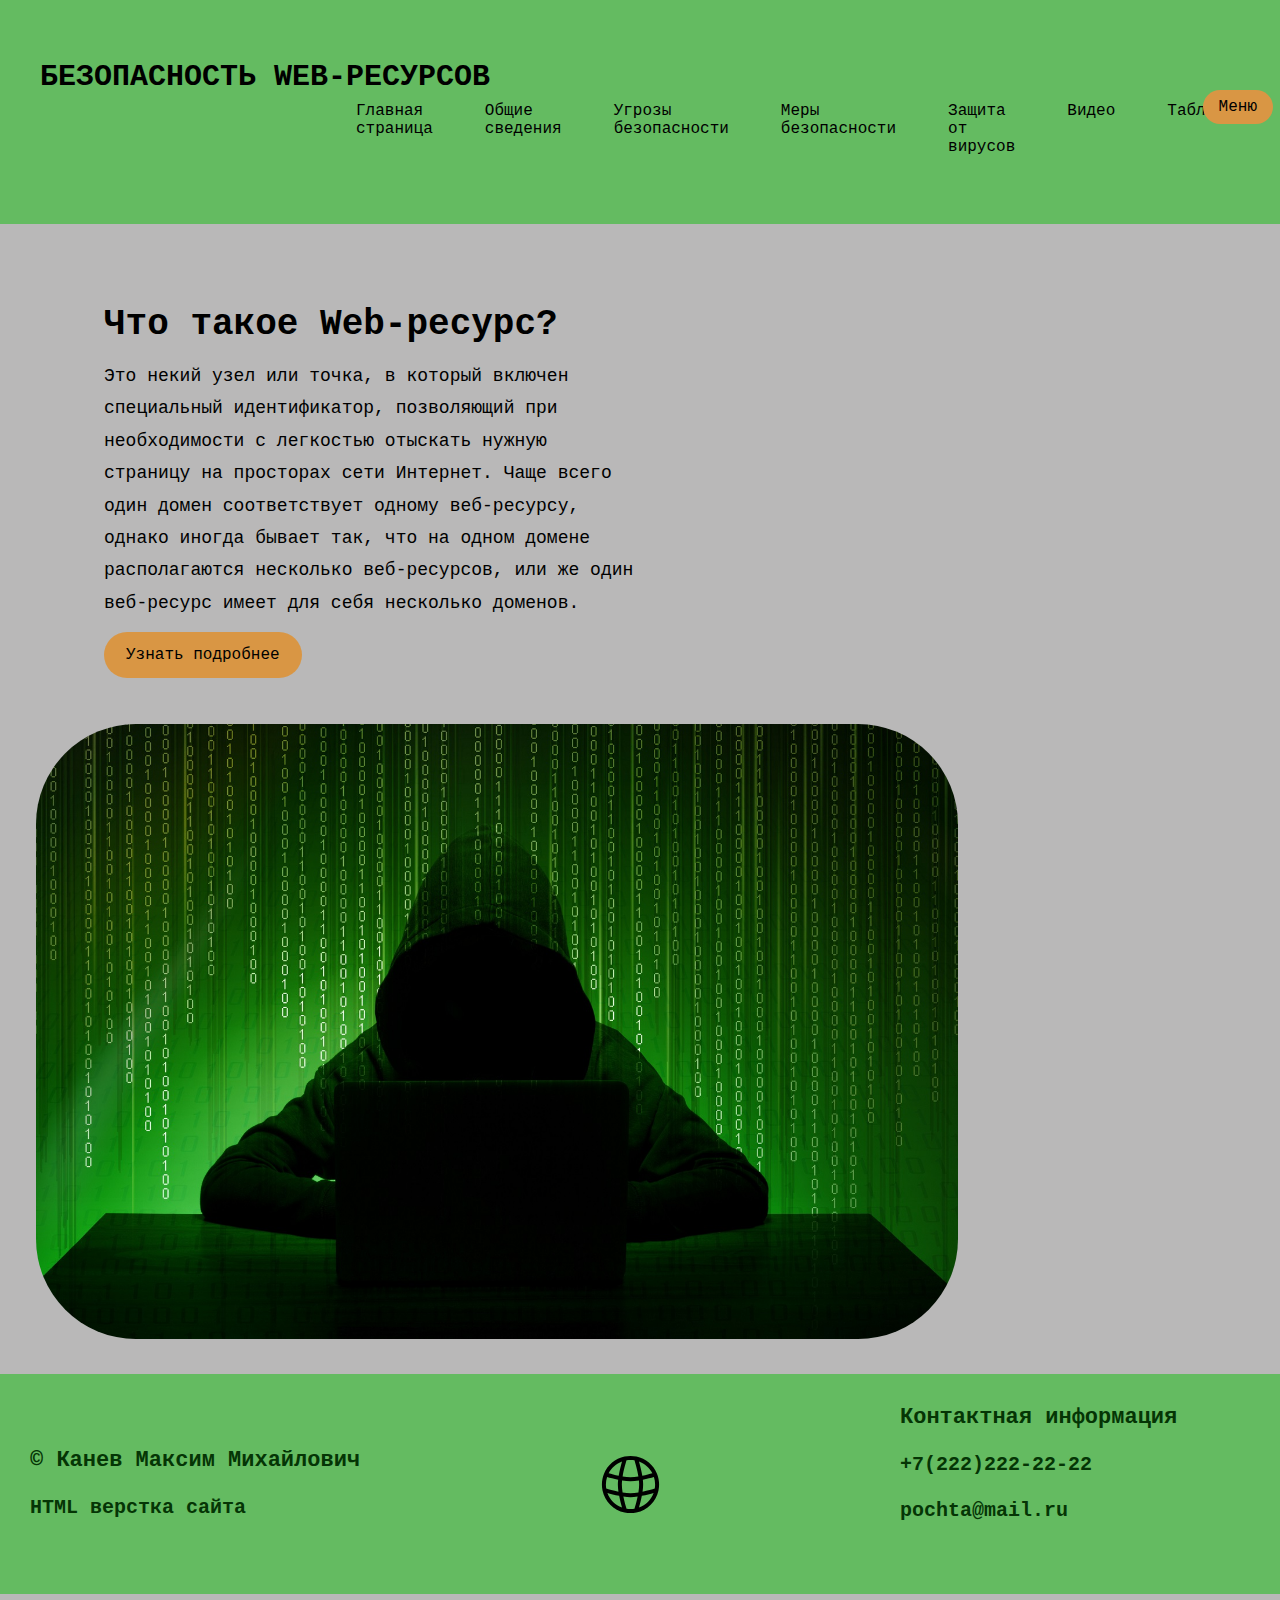
<file: index.html>
<!DOCTYPE html>
<html lang="en">

<head>
    <meta charset="UTF-8">
    <meta name="viewport" content="width=device-width, initial-scale=1.0">
    <title>Безопасность WEB-ресурсов</title>
    <link rel="stylesheet" href="style.css">
    <link rel="stylesheet" href="adaptability.css">
</head>

<body>

    <!-- вверхнее меню -->
    <header>
        <span class="name">Безопасность WEB-ресурсов</span>
        <nav>
            <ul>
                <li><a href="index.html">Главная страница</a></li>
                <li><a href="general_information.html">Общие сведения</a></li>
                <li><a href="security_threats.html">Угрозы безопасности</a></li>
                <li><a href="security_measures.html">Меры безопасности</a></li>
                <li><a href="virus_protection.html">Защита от вирусов</a></li>
                <li><a href="video.html">Видео</a></li>
                <li><a href="table.html">Таблица</a></li>
                <a class="menu menu-item" href="#">Меню</a>
            </ul>
        </nav>

    </header>

    <!-- левый сайдбар -->
    <div class="overlay"></div>
    <div class="sidebar">
        <div class="close">
            <div class="close-item"></div>
            <div class="close-item"></div>
        </div>
        <ul>
            <li><a href="index.html">Главная страница</a></li>
            <li><a href="general_information.html">Общие сведения</a></li>
            <li><a href="security_threats.html">Угрозы безопасности</a></li>
            <li><a href="security_measures.html">Меры безопасности</a></li>
            <li><a href="virus_protection.html">Защита от вирусов</a></li>
            <li><a href="video.html">Видео</a></li>
            <li><a href="table.html">Таблица</a></li>
            <li><a href="kapusta.html">Инфа</a></li>
        </ul>
    </div>

    <!-- инфа главная страница -->
    <div class="hero container">
        <div class="hero-info">
            <h1>Что такое Web-ресурс?</h1>
            <p>Это некий узел или точка, в который включен специальный идентификатор, позволяющий при необходимости с
                легкостью отыскать нужную страницу на просторах сети Интернет. Чаще всего один домен соответствует
                одному веб-ресурсу, однако иногда бывает так, что на одном домене располагаются несколько веб-ресурсов,
                или же один веб-ресурс имеет для себя несколько доменов.</p>
            <a href="https://rutube.ru/video/c6cc4d620b1d4338901770a44b3e82f4/" class="btn">Узнать подробнее</a>
        </div>
        <img src="img/www.png" alt="">
    </div>

    <!-- подвал -->
    <footer class="footer">

        <div class="footer-row">
            <div class="footer-copyright">
                <!-- подвал ФИО -->
                <div class="footer-copyright-name footer-col">© Канев Максим Михайлович</div>
                <p>HTML верстка сайта</p>
            </div>

            <!-- подвал иконка -->
            <div class="footer-icon">
                <img src="img/иконка веб.svg" alt="">
            </div>

            <!-- контактная информцаия -->
            <div class="footer-contacts footer-col">Контактная информация
                <p>+7(222)222-22-22</p>
                <p>pochta@mail.ru</p>
            </div>
        </div>

    </footer>
    <script src="script.js"></script>
</body>

</html>
</file>
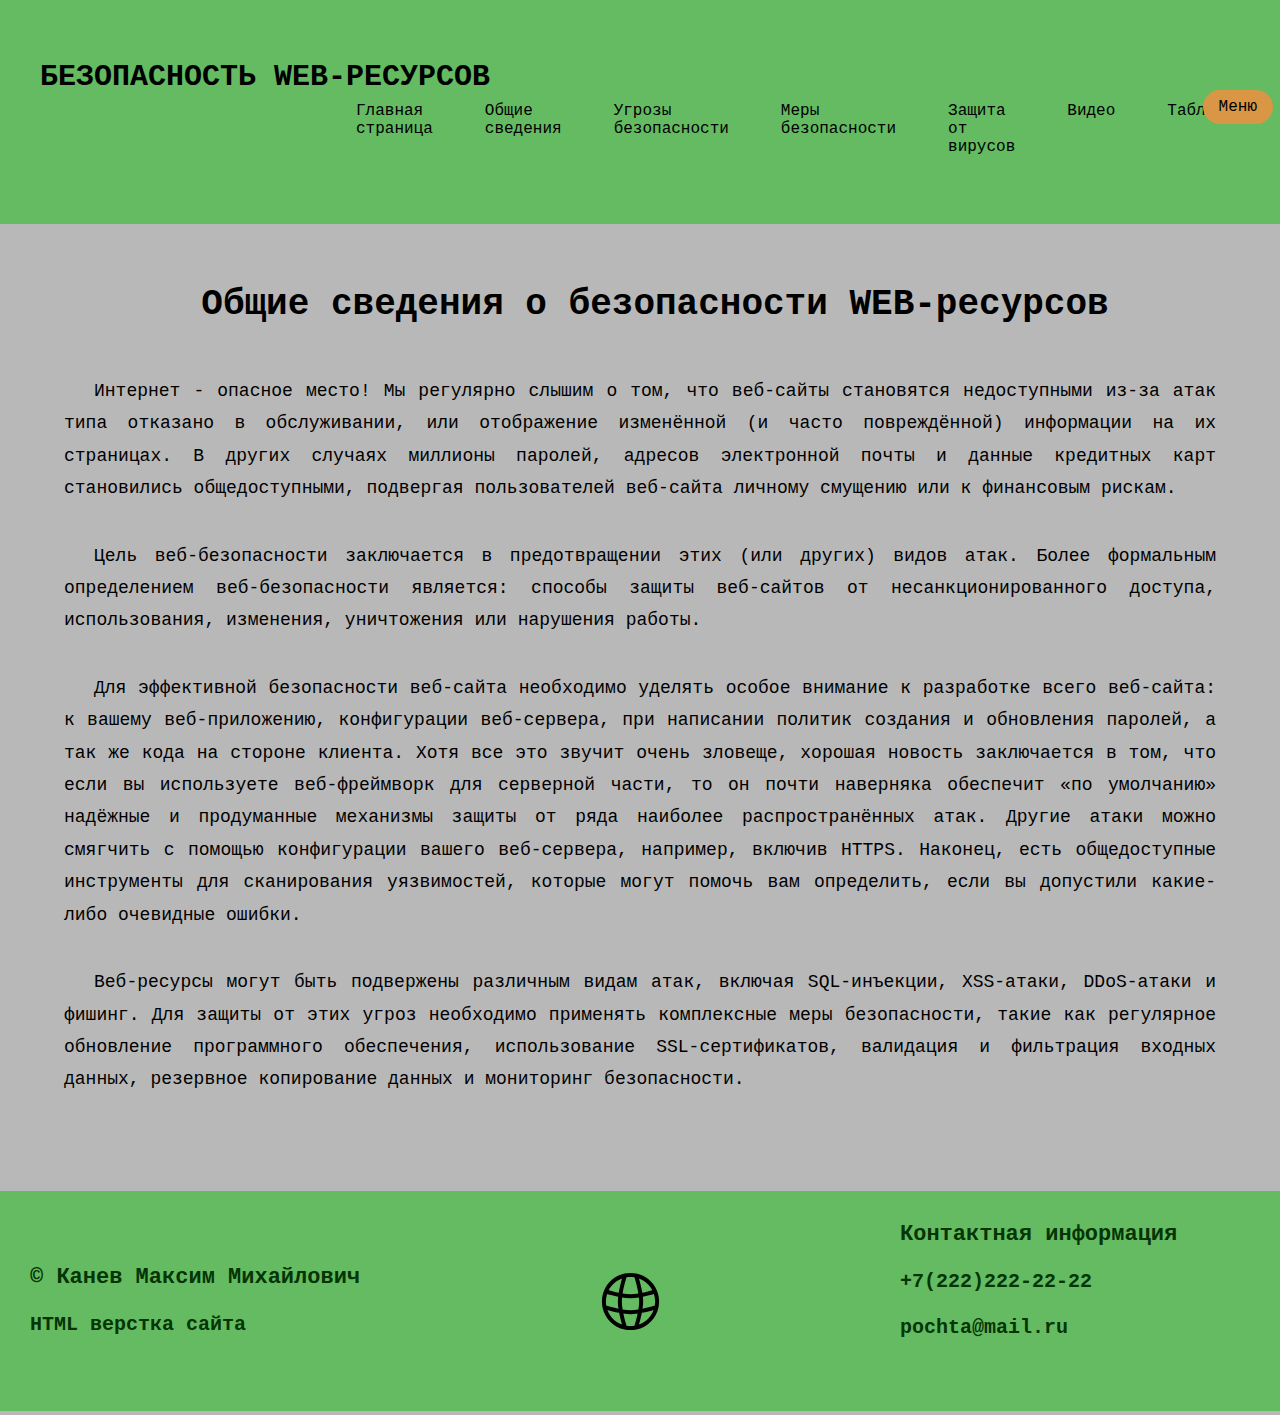
<file: general_information.html>
<!DOCTYPE html>
<html lang="en">

<head>
    <meta charset="UTF-8">
    <meta name="viewport" content="width=device-width, initial-scale=1.0">
    <title>Общие сведения</title>
    <link rel="stylesheet" href="style.css">
    <link rel="stylesheet" href="adaptability.css">
</head>

<body>

    <header>
        <span class="name">Безопасность WEB-ресурсов</span>
        <nav>
            <ul>
                <li><a href="index.html">Главная страница</a></li>
                <li><a href="general_information.html">Общие сведения</a></li>
                <li><a href="security_threats.html">Угрозы безопасности</a></li>
                <li><a href="security_measures.html">Меры безопасности</a></li>
                <li><a href="virus_protection.html">Защита от вирусов</a></li>
                <li><a href="video.html">Видео</a></li>
                <li><a href="table.html">Таблица</a></li>
                <a class="menu menu-item" href="#">Меню</a>
            </ul>
        </nav>
    </header>

    <div class="overlay"></div>
    <div class="sidebar">
        <div class="close">
            <div class="close-item"></div>
            <div class="close-item"></div>
        </div>
        <ul>
            <li><a href="index.html">Главная страница</a></li>
            <li><a href="general_information.html">Общие сведения</a></li>
            <li><a href="security_threats.html">Угрозы безопасности</a></li>
            <li><a href="security_measures.html">Меры безопасности</a></li>
            <li><a href="virus_protection.html">Защита от вирусов</a></li>
            <li><a href="video.html">Видео</a></li>
            <li><a href="table.html">Таблица</a></li>
            <li><a href="kapusta.html">Инфа</a></li>
        </ul>
    </div>

    <div class="hero container">
        <div class="hero2-info">
            <h1>Общие сведения о безопасности WEB-ресурсов</h1>
            <p>Интернет - опасное место! Мы регулярно слышим о том, что веб-сайты становятся недоступными из-за атак
                типа отказано в обслуживании, или отображение изменённой (и часто повреждённой) информации на их
                страницах. В других случаях миллионы паролей, адресов электронной почты и данные кредитных карт
                становились общедоступными, подвергая пользователей веб-сайта личному смущению или к финансовым рискам.
            </p>
            <p>Цель веб-безопасности заключается в предотвращении этих (или других) видов атак. Более формальным
                определением веб-безопасности является: способы защиты веб-сайтов от несанкционированного доступа,
                использования, изменения, уничтожения или нарушения работы.</p>
            <p>Для эффективной безопасности веб-сайта необходимо уделять особое внимание к разработке всего веб-сайта: к
                вашему веб-приложению, конфигурации веб-сервера, при написании политик создания и обновления паролей, а
                так же кода на стороне клиента. Хотя все это звучит очень зловеще, хорошая новость заключается в том,
                что если вы используете веб-фреймворк для серверной части, то он почти наверняка обеспечит «по
                умолчанию» надёжные и продуманные механизмы защиты от ряда наиболее распространённых атак. Другие атаки
                можно смягчить с помощью конфигурации вашего веб-сервера, например, включив HTTPS. Наконец, есть
                общедоступные инструменты для сканирования уязвимостей, которые могут помочь вам определить, если вы
                допустили какие-либо очевидные ошибки.</p>
            <p>Веб-ресурсы могут быть подвержены различным видам атак, включая SQL-инъекции, XSS-атаки, DDoS-атаки и
                фишинг. Для защиты от этих угроз необходимо применять комплексные меры безопасности, такие как
                регулярное обновление программного обеспечения, использование SSL-сертификатов, валидация и фильтрация
                входных данных, резервное копирование данных и мониторинг безопасности.</p>
        </div>
    </div>

    <footer class="footer">
        <div class="footer-row">
            <div class="footer-copyright">
                <div class="footer-copyright-name footer-col">© Канев Максим Михайлович</div>
                <p>HTML верстка сайта</p>
            </div>
            <div class="footer-icon">
                <img src="img/иконка веб.svg" alt="">
            </div>
            <div class="footer-contacts footer-col">Контактная информация
                <p>+7(222)222-22-22</p>
                <p>pochta@mail.ru</p>
            </div>
        </div>
    </footer>
    <script src="script.js"></script>
</body>

</html>
</file>
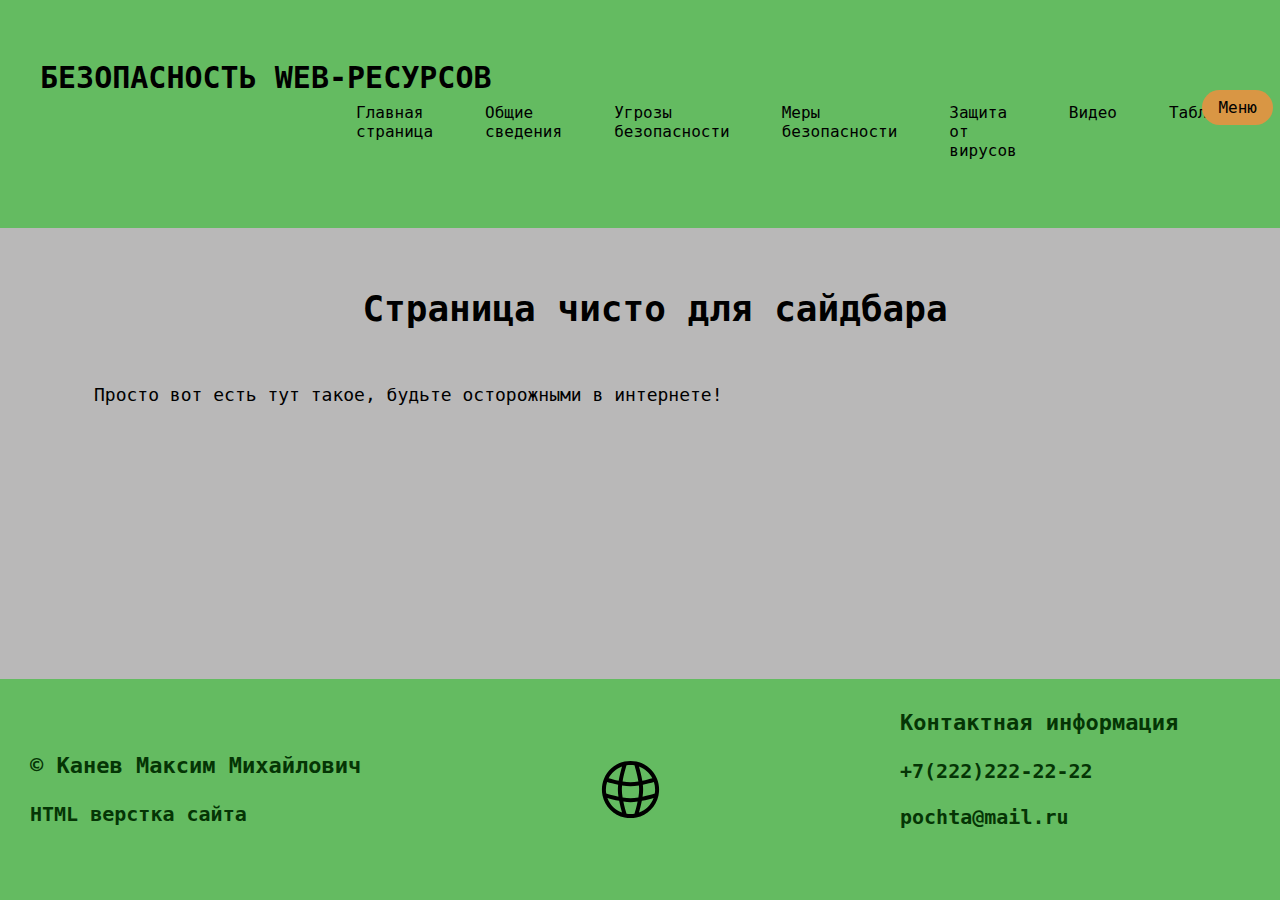
<file: kapusta.html>
<!DOCTYPE html>
<html lang="en">

<head>
    <meta charset="UTF-8">
    <meta name="viewport" content="width=device-width, initial-scale=1.0">
    <title>Сайдбар</title>
    <link rel="stylesheet" href="style.css">
    <link rel="stylesheet" href="adaptability.css">
</head>

<body>

    <header>
        <span class="name">Безопасность WEB-ресурсов</span>
        <nav>
            <ul>
                <li><a href="index.html">Главная страница</a></li>
                <li><a href="general_information.html">Общие сведения</a></li>
                <li><a href="security_threats.html">Угрозы безопасности</a></li>
                <li><a href="security_measures.html">Меры безопасности</a></li>
                <li><a href="virus_protection.html">Защита от вирусов</a></li>
                <li><a href="video.html">Видео</a></li>
                <li><a href="table.html">Таблица</a></li>
                <a class="menu menu-item" href="#">Меню</a>
            </ul>
        </nav>
    </header>

    <div class="overlay"></div>
    <div class="sidebar">
        <div class="close">
            <div class="close-item"></div>
            <div class="close-item"></div>
        </div>
        <ul>
            <li><a href="index.html">Главная страница</a></li>
            <li><a href="general_information.html">Общие сведения</a></li>
            <li><a href="security_threats.html">Угрозы безопасности</a></li>
            <li><a href="security_measures.html">Меры безопасности</a></li>
            <li><a href="virus_protection.html">Защита от вирусов</a></li>
            <li><a href="video.html">Видео</a></li>
            <li><a href="table.html">Таблица</a></li>
            <li><a href="kapusta.html">Инфа</a></li>
        </ul>
    </div>

    <div class="hero container">
        <div class="hero2-info">
            <h1>Страница чисто для сайдбара</h1>
            <p>Просто вот есть тут такое, будьте осторожными в интернете!</p>
        </div>
    </div>

    <footer class="footer">
        <div class="footer-row">
            <div class="footer-copyright">
                <div class="footer-copyright-name footer-col">© Канев Максим Михайлович</div>
                <p>HTML верстка сайта</p>
            </div>
            <div class="footer-icon">
                <img src="img/иконка веб.svg" alt="">
            </div>
            <div class="footer-contacts footer-col">Контактная информация
                <p>+7(222)222-22-22</p>
                <p>pochta@mail.ru</p>
            </div>
        </div>
    </footer>
    <script src="script.js"></script>
</body>

</html>
</file>
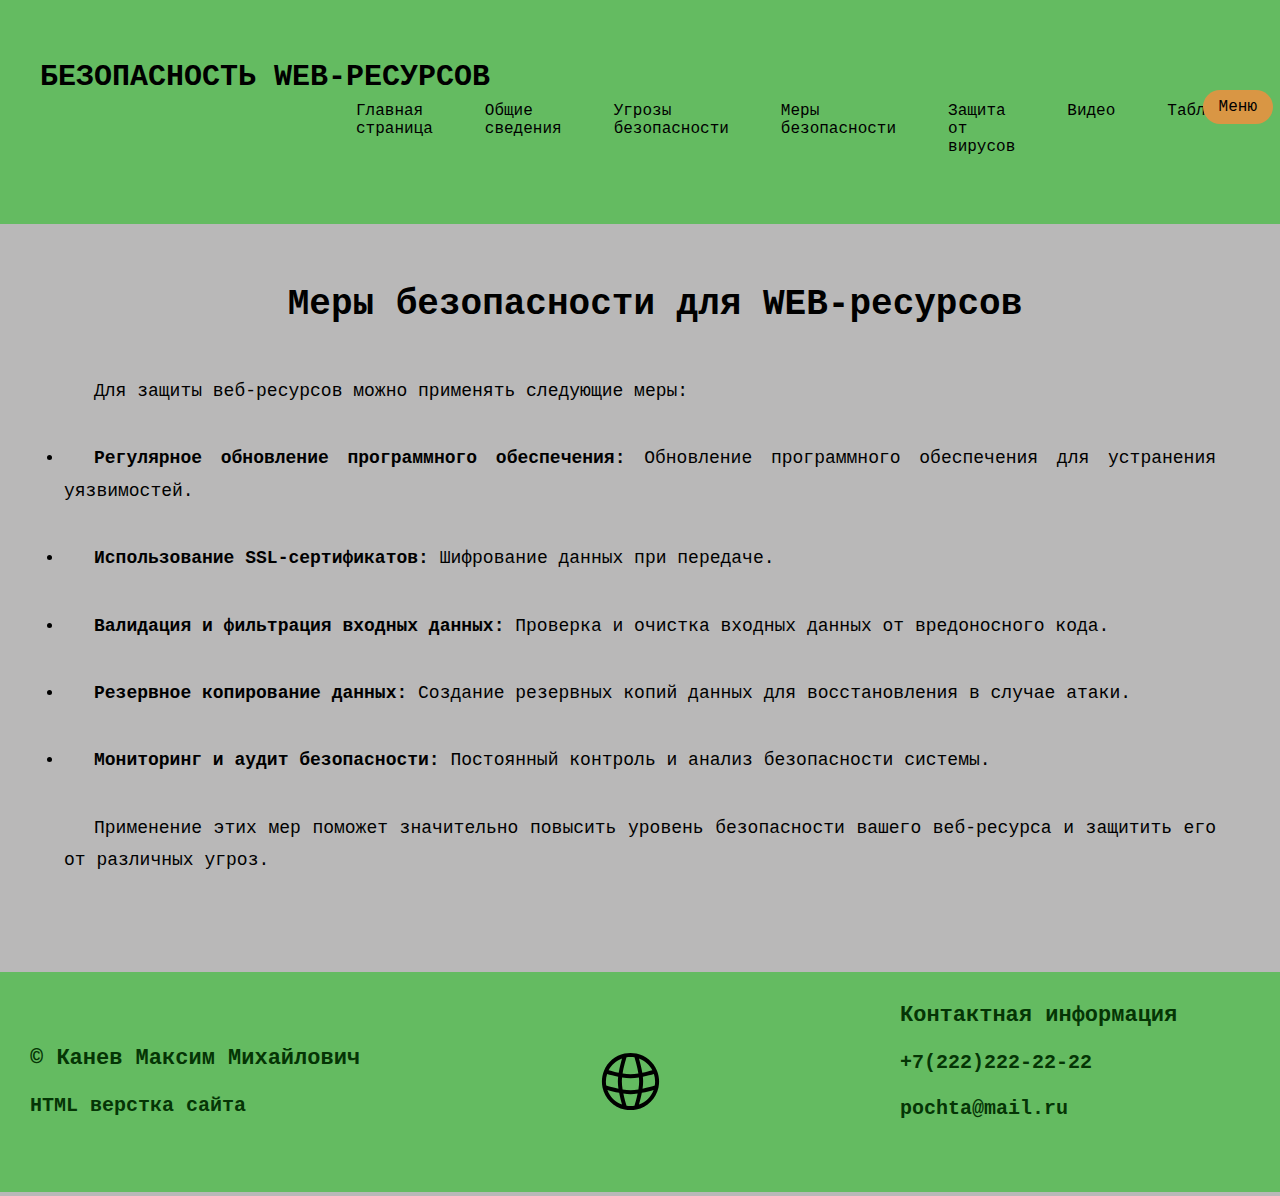
<file: security_measures.html>
<!DOCTYPE html>
<html lang="en">

<head>
    <meta charset="UTF-8">
    <meta name="viewport" content="width=device-width, initial-scale=1.0">
    <title>Меры безопасности</title>
    <link rel="stylesheet" href="style.css">
    <link rel="stylesheet" href="adaptability.css">
</head>

<body>

    <!-- вверхнее меню -->
    <header>
        <span class="name">Безопасность WEB-ресурсов</span>
        <nav>
            <ul>
                <li><a href="index.html">Главная страница</a></li>
                <li><a href="general_information.html">Общие сведения</a></li>
                <li><a href="security_threats.html">Угрозы безопасности</a></li>
                <li><a href="security_measures.html">Меры безопасности</a></li>
                <li><a href="virus_protection.html">Защита от вирусов</a></li>
                <li><a href="video.html">Видео</a></li>
                <li><a href="table.html">Таблица</a></li>
                <a class="menu menu-item" href="#">Меню</a>
            </ul>
        </nav>
    </header>

    <!-- левый сайдбар -->
    <div class="overlay"></div>
    <div class="sidebar">
        <div class="close">
            <div class="close-item"></div>
            <div class="close-item"></div>
        </div>
        <ul>
            <li><a href="index.html">Главная страница</a></li>
            <li><a href="general_information.html">Общие сведения</a></li>
            <li><a href="security_threats.html">Угрозы безопасности</a></li>
            <li><a href="security_measures.html">Меры безопасности</a></li>
            <li><a href="virus_protection.html">Защита от вирусов</a></li>
            <li><a href="video.html">Видео</a></li>
            <li><a href="table.html">Таблица</a></li>
            <li><a href="kapusta.html">Инфа</a></li>
        </ul>
    </div>

    <!-- инфа главная страница -->
    <div class="hero container">
        <div class="hero2-info">
            <h1>Меры безопасности для WEB-ресурсов</h1>
            <p>Для защиты веб-ресурсов можно применять следующие меры:</p>
            <ul>
                <li><strong>Регулярное обновление программного обеспечения:</strong> Обновление программного обеспечения для устранения уязвимостей.</li>
                <li><strong>Использование SSL-сертификатов:</strong> Шифрование данных при передаче.</li>
                <li><strong>Валидация и фильтрация входных данных:</strong> Проверка и очистка входных данных от вредоносного кода.</li>
                <li><strong>Резервное копирование данных:</strong> Создание резервных копий данных для восстановления в случае атаки.</li>
                <li><strong>Мониторинг и аудит безопасности:</strong> Постоянный контроль и анализ безопасности системы.</li>
            </ul>
            <p>Применение этих мер поможет значительно повысить уровень безопасности вашего веб-ресурса и защитить его от различных угроз.</p>
        </div>
    </div>

    <!-- подвал -->
    <footer class="footer">
        <div class="footer-row">
            <div class="footer-copyright">
                <div class="footer-copyright-name footer-col">© Канев Максим Михайлович</div>
                <p>HTML верстка сайта</p>
            </div>
            <div class="footer-icon">
                <img src="img/иконка веб.svg" alt="">
            </div>
            <div class="footer-contacts footer-col">Контактная информация
                <p>+7(222)222-22-22</p>
                <p>pochta@mail.ru</p>
            </div>
        </div>
    </footer>
    <script src="script.js"></script>
</body>

</html>
</file>
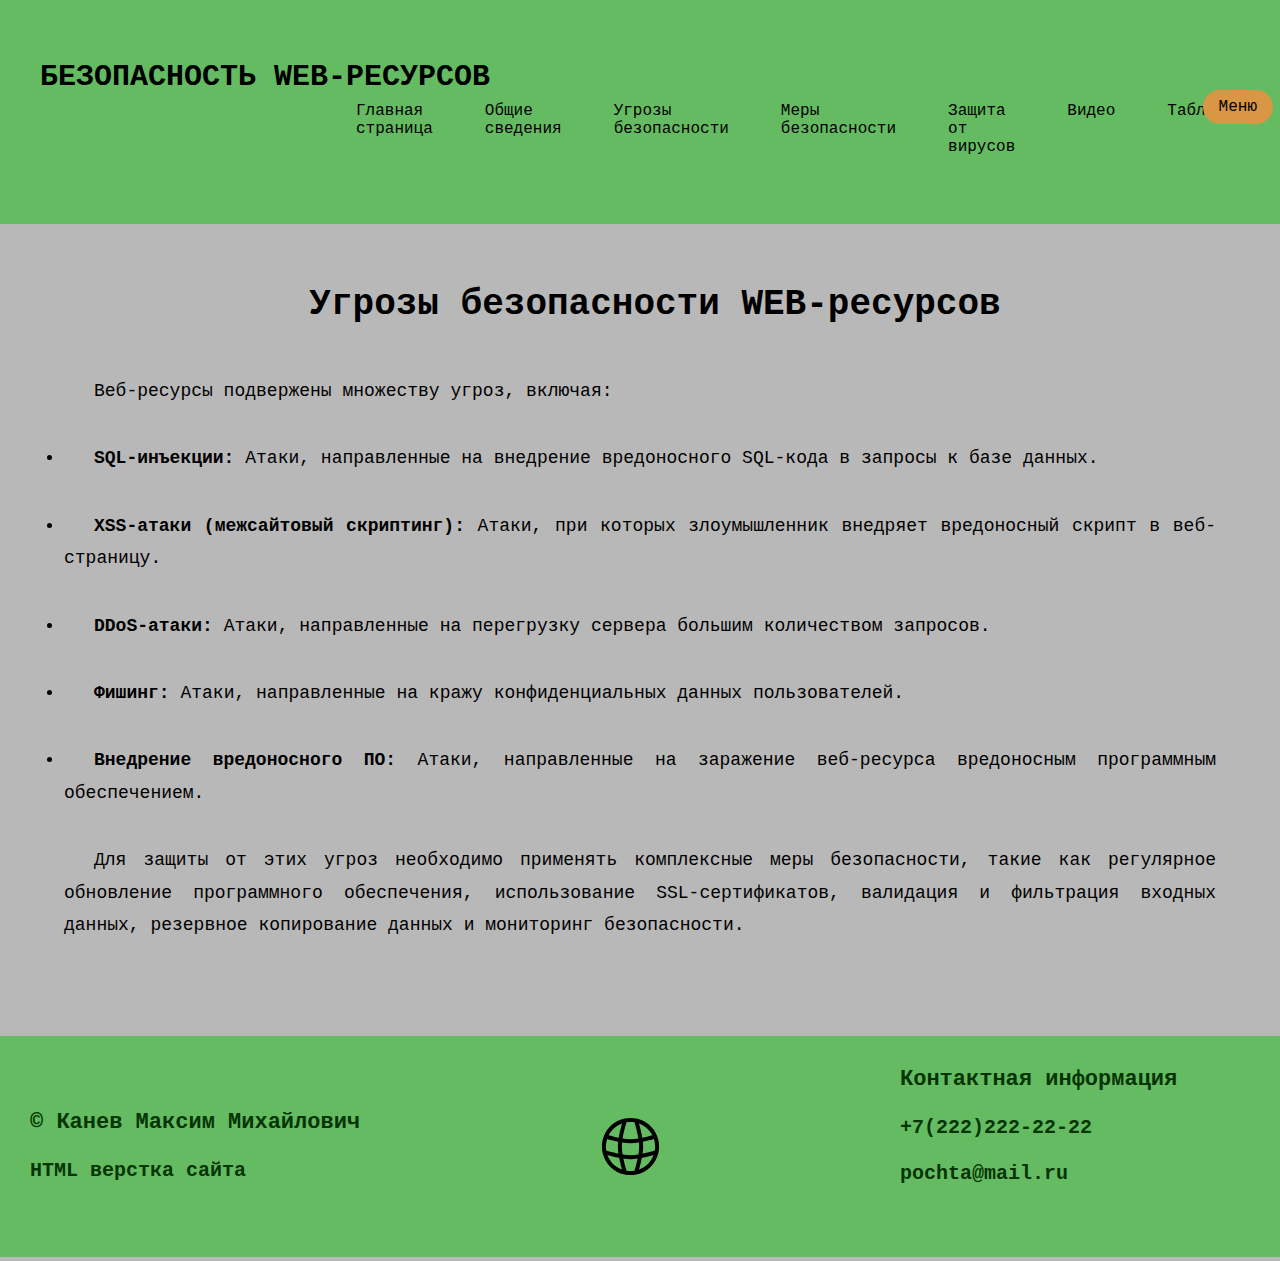
<file: security_threats.html>
<!DOCTYPE html>
<html lang="en">

<head>
    <meta charset="UTF-8">
    <meta name="viewport" content="width=device-width, initial-scale=1.0">
    <title>Угрозы безопасности</title>
    <link rel="stylesheet" href="style.css">
    <link rel="stylesheet" href="adaptability.css">
</head>

<body>

    <!-- вверхнее меню -->
    <header>
        <span class="name">Безопасность WEB-ресурсов</span>
        <nav>
            <ul>
                <li><a href="index.html">Главная страница</a></li>
                <li><a href="general_information.html">Общие сведения</a></li>
                <li><a href="security_threats.html">Угрозы безопасности</a></li>
                <li><a href="security_measures.html">Меры безопасности</a></li>
                <li><a href="virus_protection.html">Защита от вирусов</a></li>
                <li><a href="video.html">Видео</a></li>
                <li><a href="table.html">Таблица</a></li>
                <a class="menu menu-item" href="#">Меню</a>
            </ul>
        </nav>
    </header>

    <!-- левый сайдбар -->
    <div class="overlay"></div>
    <div class="sidebar">
        <div class="close">
            <div class="close-item"></div>
            <div class="close-item"></div>
        </div>
        <ul>
            <li><a href="index.html">Главная страница</a></li>
            <li><a href="general_information.html">Общие сведения</a></li>
            <li><a href="security_threats.html">Угрозы безопасности</a></li>
            <li><a href="security_measures.html">Меры безопасности</a></li>
            <li><a href="virus_protection.html">Защита от вирусов</a></li>
            <li><a href="video.html">Видео</a></li>
            <li><a href="table.html">Таблица</a></li>
            <li><a href="kapusta.html">Инфа</a></li>
        </ul>
    </div>

    <!-- инфа главная страница -->
    <div class="hero container">
        <div class="hero2-info">
            <h1>Угрозы безопасности WEB-ресурсов</h1>
            <p>Веб-ресурсы подвержены множеству угроз, включая:</p>
            <ul>
                <li><strong>SQL-инъекции:</strong> Атаки, направленные на внедрение вредоносного SQL-кода в запросы к базе данных.</li>
                <li><strong>XSS-атаки (межсайтовый скриптинг):</strong> Атаки, при которых злоумышленник внедряет вредоносный скрипт в веб-страницу.</li>
                <li><strong>DDoS-атаки:</strong> Атаки, направленные на перегрузку сервера большим количеством запросов.</li>
                <li><strong>Фишинг:</strong> Атаки, направленные на кражу конфиденциальных данных пользователей.</li>
                <li><strong>Внедрение вредоносного ПО:</strong> Атаки, направленные на заражение веб-ресурса вредоносным программным обеспечением.</li>
            </ul>
            <p>Для защиты от этих угроз необходимо применять комплексные меры безопасности, такие как регулярное обновление программного обеспечения, использование SSL-сертификатов, валидация и фильтрация входных данных, резервное копирование данных и мониторинг безопасности.</p>
        </div>
    </div>

    <!-- подвал -->
    <footer class="footer">
        <div class="footer-row">
            <div class="footer-copyright">
                <div class="footer-copyright-name footer-col">© Канев Максим Михайлович</div>
                <p>HTML верстка сайта</p>
            </div>
            <div class="footer-icon">
                <img src="img/иконка веб.svg" alt="">
            </div>
            <div class="footer-contacts footer-col">Контактная информация
                <p>+7(222)222-22-22</p>
                <p>pochta@mail.ru</p>
            </div>
        </div>
    </footer>
    <script src="script.js"></script>
</body>

</html>
</file>
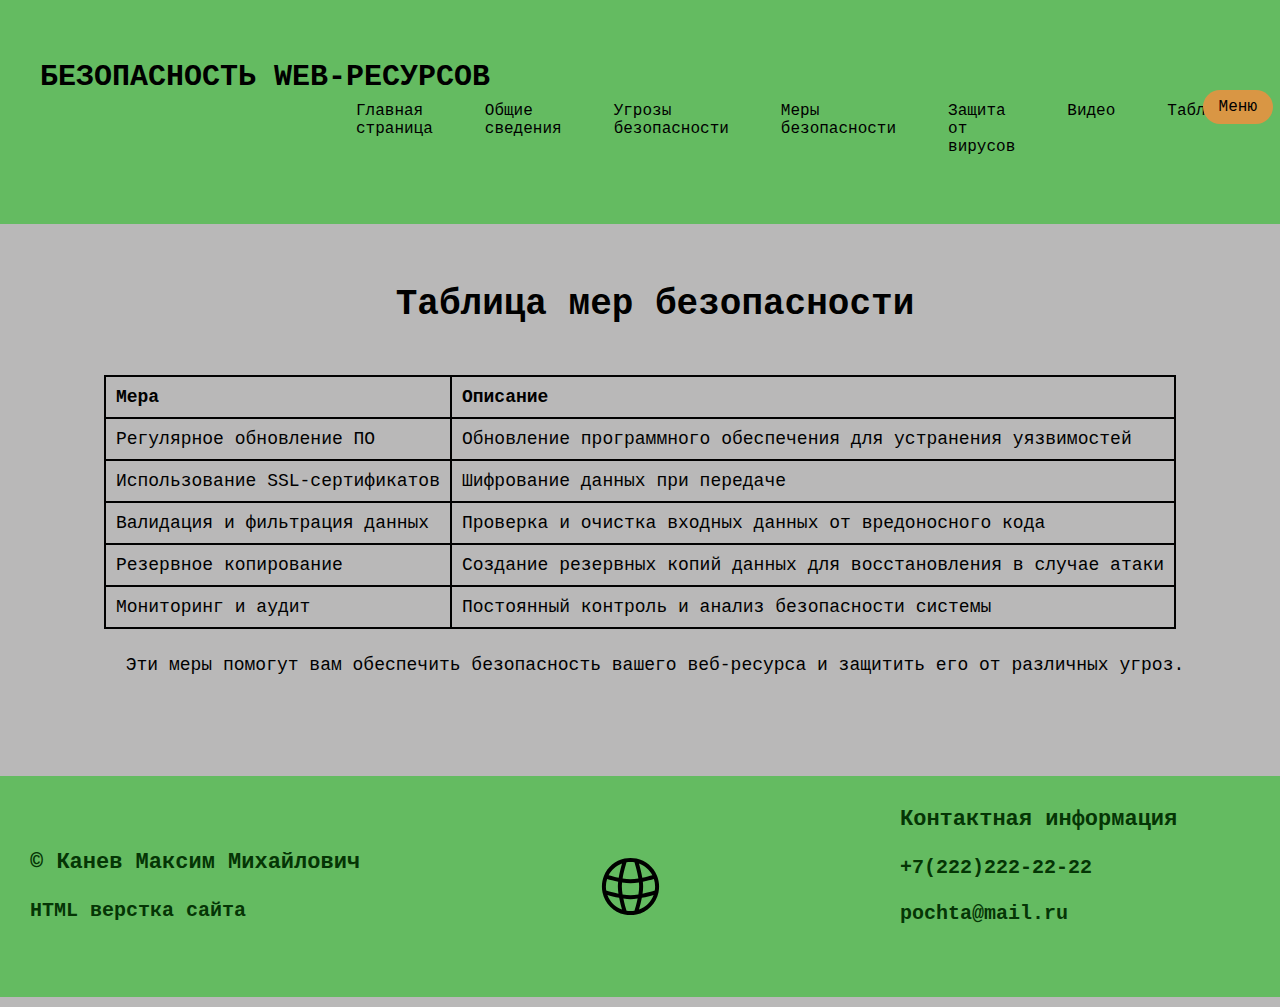
<file: table.html>
<!DOCTYPE html>
<html lang="en">

<head>
    <meta charset="UTF-8">
    <meta name="viewport" content="width=device-width, initial-scale=1.0">
    <title>Таблица</title>
    <link rel="stylesheet" href="style.css">
    <link rel="stylesheet" href="adaptability.css">
</head>

<body>

    <!-- вверхнее меню -->
    <header>
        <span class="name">Безопасность WEB-ресурсов</span>
        <nav>
            <ul>
                <li><a href="index.html">Главная страница</a></li>
                <li><a href="general_information.html">Общие сведения</a></li>
                <li><a href="security_threats.html">Угрозы безопасности</a></li>
                <li><a href="security_measures.html">Меры безопасности</a></li>
                <li><a href="virus_protection.html">Защита от вирусов</a></li>
                <li><a href="video.html">Видео</a></li>
                <li><a href="table.html">Таблица</a></li>
                <a class="menu menu-item" href="#">Меню</a>
            </ul>
        </nav>
    </header>

    <!-- левый сайдбар -->
    <div class="overlay"></div>
    <div class="sidebar">
        <div class="close">
            <div class="close-item"></div>
            <div class="close-item"></div>
        </div>
        <ul>
            <li><a href="index.html">Главная страница</a></li>
            <li><a href="general_information.html">Общие сведения</a></li>
            <li><a href="security_threats.html">Угрозы безопасности</a></li>
            <li><a href="security_measures.html">Меры безопасности</a></li>
            <li><a href="virus_protection.html">Защита от вирусов</a></li>
            <li><a href="video.html">Видео</a></li>
            <li><a href="table.html">Таблица</a></li>
            <li><a href="kapusta.html">Инфа</a></li>
        </ul>
    </div>

    <!-- инфа главная страница -->
    <div class="hero container">
        <div class="hero2-info">
            <h1>Таблица мер безопасности</h1>
            <table>
                <tr>
                    <th>Мера</th>
                    <th>Описание</th>
                </tr>
                <tr>
                    <td>Регулярное обновление ПО</td>
                    <td>Обновление программного обеспечения для устранения уязвимостей</td>
                </tr>
                <tr>
                    <td>Использование SSL-сертификатов</td>
                    <td>Шифрование данных при передаче</td>
                </tr>
                <tr>
                    <td>Валидация и фильтрация данных</td>
                    <td>Проверка и очистка входных данных от вредоносного кода</td>
                </tr>
                <tr>
                    <td>Резервное копирование</td>
                    <td>Создание резервных копий данных для восстановления в случае атаки</td>
                </tr>
                <tr>
                    <td>Мониторинг и аудит</td>
                    <td>Постоянный контроль и анализ безопасности системы</td>
                </tr>
            </table>
            <p class="table-video-p">Эти меры помогут вам обеспечить безопасность вашего веб-ресурса и защитить его от различных угроз.</p>
        </div>
    </div>

    <!-- подвал -->
    <footer class="footer">
        <div class="footer-row">
            <div class="footer-copyright">
                <div class="footer-copyright-name footer-col">© Канев Максим Михайлович</div>
                <p>HTML верстка сайта</p>
            </div>
            <div class="footer-icon">
                <img src="img/иконка веб.svg" alt="">
            </div>
            <div class="footer-contacts footer-col">Контактная информация
                <p>+7(222)222-22-22</p>
                <p>pochta@mail.ru</p>
            </div>
        </div>
    </footer>
    <script src="script.js"></script>
</body>

</html>
</file>
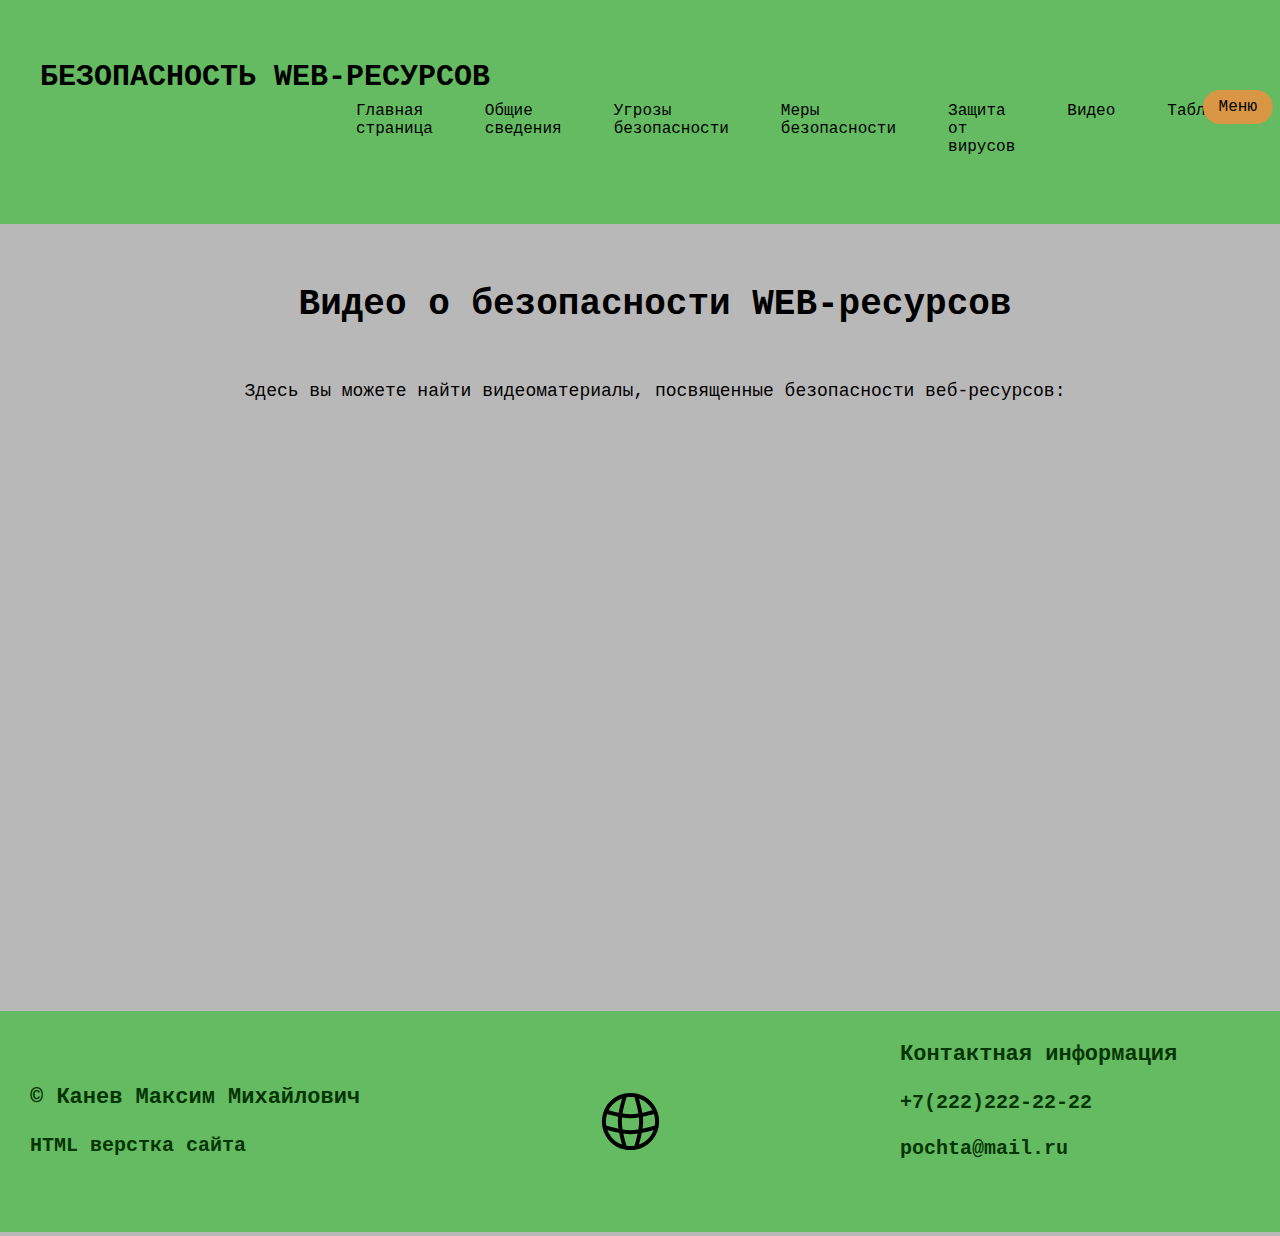
<file: video.html>
<!DOCTYPE html>
<html lang="en">

<head>
    <meta charset="UTF-8">
    <meta name="viewport" content="width=device-width, initial-scale=1.0">
    <title>Видео</title>
    <link rel="stylesheet" href="style.css">
    <link rel="stylesheet" href="adaptability.css">
</head>

<body>

    <!-- вверхнее меню -->
    <header>
        <span class="name">Безопасность WEB-ресурсов</span>
        <nav>
            <ul>
                <li><a href="index.html">Главная страница</a></li>
                <li><a href="general_information.html">Общие сведения</a></li>
                <li><a href="security_threats.html">Угрозы безопасности</a></li>
                <li><a href="security_measures.html">Меры безопасности</a></li>
                <li><a href="virus_protection.html">Защита от вирусов</a></li>
                <li><a href="video.html">Видео</a></li>
                <li><a href="table.html">Таблица</a></li>
                <a class="menu menu-item" href="#">Меню</a>
            </ul>
        </nav>
    </header>

    <!-- левый сайдбар -->
    <div class="overlay"></div>
    <div class="sidebar">
        <div class="close">
            <div class="close-item"></div>
            <div class="close-item"></div>
        </div>
        <ul>
            <li><a href="index.html">Главная страница</a></li>
            <li><a href="general_information.html">Общие сведения</a></li>
            <li><a href="security_threats.html">Угрозы безопасности</a></li>
            <li><a href="security_measures.html">Меры безопасности</a></li>
            <li><a href="virus_protection.html">Защита от вирусов</a></li>
            <li><a href="video.html">Видео</a></li>
            <li><a href="table.html">Таблица</a></li>
            <li><a href="kapusta.html">Инфа</a></li>
        </ul>
    </div>

    <!-- инфа главная страница -->
    <div class="hero container">
        <div class="hero2-info">
            <h1>Видео о безопасности WEB-ресурсов</h1>
            <p class="table-video-p">Здесь вы можете найти видеоматериалы, посвященные безопасности веб-ресурсов:</p>
        </div>
    </div>
    <div class="video-wrapper">
        <div class="video-container">
            <iframe width="auto" height="auto" src="https://rutube.ru/play/embed/334b1ec90850e1ae2a896a388b4cedcc/"
                frameBorder="0" allow="clipboard-write; autoplay" webkitAllowFullScreen mozallowfullscreen
                allowFullScreen></iframe>
        </div>
    </div>
    <!-- подвал -->
    <footer class="footer">
        <div class="footer-row">
            <div class="footer-copyright">
                <div class="footer-copyright-name footer-col">© Канев Максим Михайлович</div>
                <p>HTML верстка сайта</p>
            </div>
            <div class="footer-icon">
                <img src="img/иконка веб.svg" alt="">
            </div>
            <div class="footer-contacts footer-col">Контактная информация
                <p>+7(222)222-22-22</p>
                <p>pochta@mail.ru</p>
            </div>
        </div>
    </footer>
    <script src="script.js"></script>
</body>

</html>
</file>
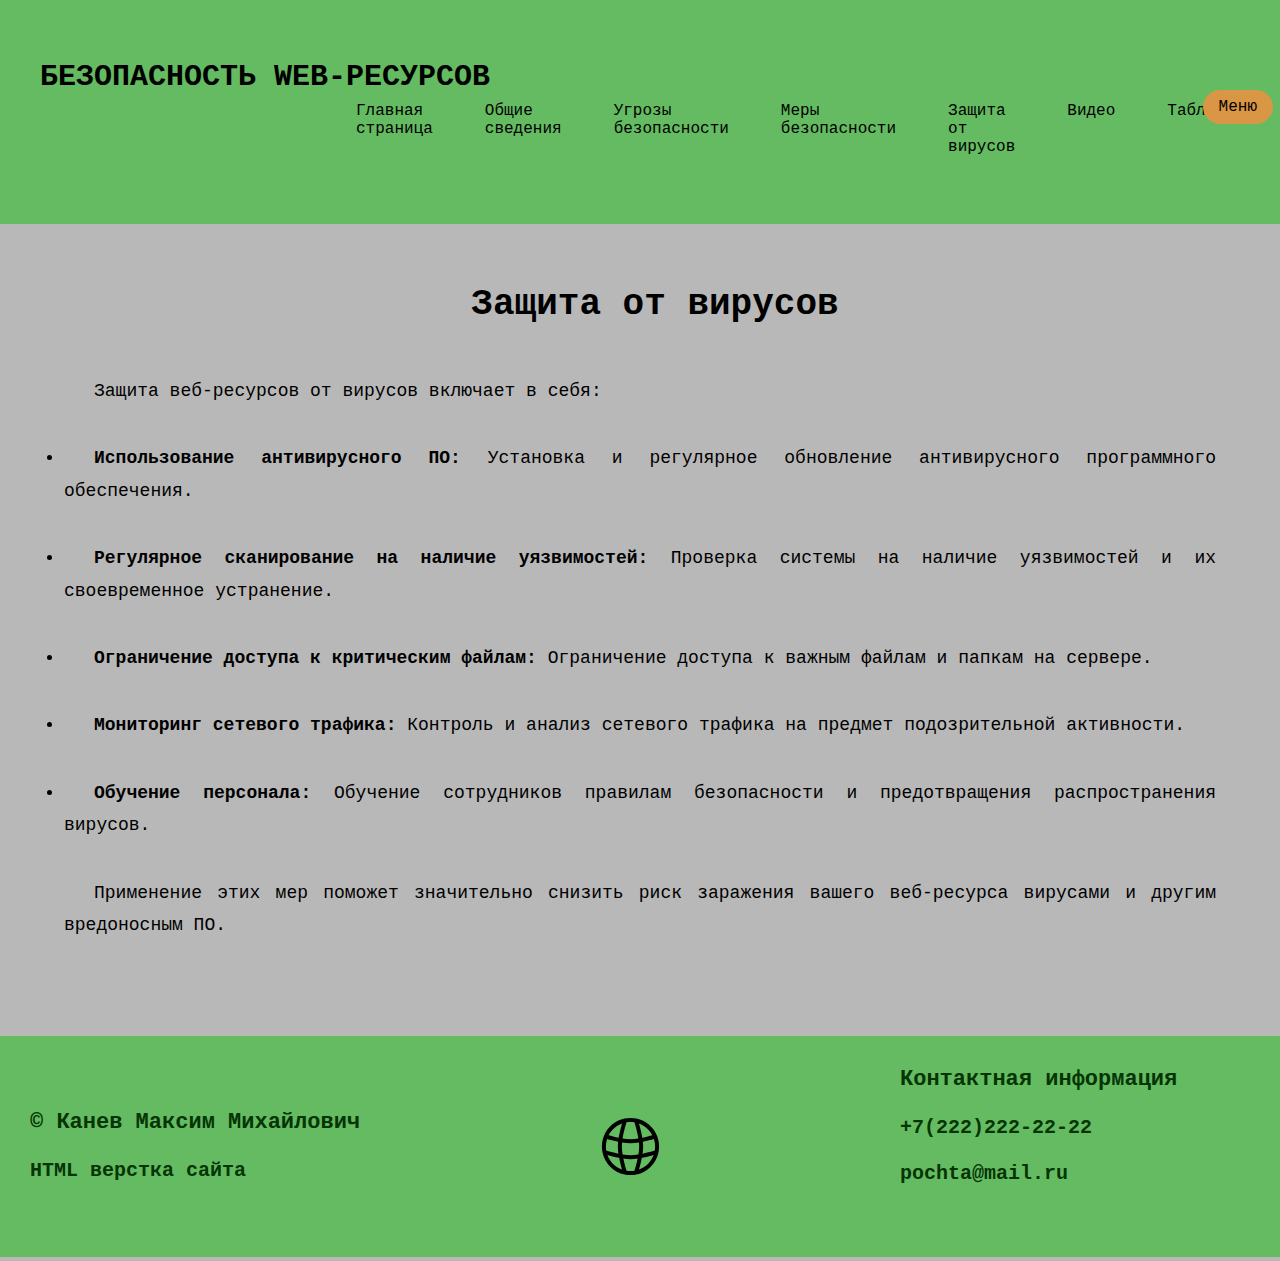
<file: virus_protection.html>
<!DOCTYPE html>
<html lang="en">

<head>
    <meta charset="UTF-8">
    <meta name="viewport" content="width=device-width, initial-scale=1.0">
    <title>Защита от вирусов</title>
    <link rel="stylesheet" href="style.css">
    <link rel="stylesheet" href="adaptability.css">
</head>

<body>

    <!-- вверхнее меню -->
    <header>
        <span class="name">Безопасность WEB-ресурсов</span>
        <nav>
            <ul>
                <li><a href="index.html">Главная страница</a></li>
                <li><a href="general_information.html">Общие сведения</a></li>
                <li><a href="security_threats.html">Угрозы безопасности</a></li>
                <li><a href="security_measures.html">Меры безопасности</a></li>
                <li><a href="virus_protection.html">Защита от вирусов</a></li>
                <li><a href="video.html">Видео</a></li>
                <li><a href="table.html">Таблица</a></li>
                <a class="menu menu-item" href="#">Меню</a>
            </ul>
        </nav>
    </header>

    <!-- левый сайдбар -->
    <div class="overlay"></div>
    <div class="sidebar">
        <div class="close">
            <div class="close-item"></div>
            <div class="close-item"></div>
        </div>
        <ul>
            <li><a href="index.html">Главная страница</a></li>
            <li><a href="general_information.html">Общие сведения</a></li>
            <li><a href="security_threats.html">Угрозы безопасности</a></li>
            <li><a href="security_measures.html">Меры безопасности</a></li>
            <li><a href="virus_protection.html">Защита от вирусов</a></li>
            <li><a href="video.html">Видео</a></li>
            <li><a href="table.html">Таблица</a></li>
            <li><a href="kapusta.html">Инфа</a></li>
        </ul>
    </div>

    <!-- инфа главная страница -->
    <div class="hero container">
        <div class="hero2-info">
            <h1>Защита от вирусов</h1>
            <p>Защита веб-ресурсов от вирусов включает в себя:</p>
            <ul>
                <li><strong>Использование антивирусного ПО:</strong> Установка и регулярное обновление антивирусного программного обеспечения.</li>
                <li><strong>Регулярное сканирование на наличие уязвимостей:</strong> Проверка системы на наличие уязвимостей и их своевременное устранение.</li>
                <li><strong>Ограничение доступа к критическим файлам:</strong> Ограничение доступа к важным файлам и папкам на сервере.</li>
                <li><strong>Мониторинг сетевого трафика:</strong> Контроль и анализ сетевого трафика на предмет подозрительной активности.</li>
                <li><strong>Обучение персонала:</strong> Обучение сотрудников правилам безопасности и предотвращения распространения вирусов.</li>
            </ul>
            <p>Применение этих мер поможет значительно снизить риск заражения вашего веб-ресурса вирусами и другим вредоносным ПО.</p>
        </div>
    </div>

    <!-- подвал -->
    <footer class="footer">
        <div class="footer-row">
            <div class="footer-copyright">
                <div class="footer-copyright-name footer-col">© Канев Максим Михайлович</div>
                <p>HTML верстка сайта</p>
            </div>
            <div class="footer-icon">
                <img src="img/иконка веб.svg" alt="">
            </div>
            <div class="footer-contacts footer-col">Контактная информация
                <p>+7(222)222-22-22</p>
                <p>pochta@mail.ru</p>
            </div>
        </div>
    </footer>
    <script src="script.js"></script>
</body>

</html>
</file>
<file: style.css>
* {
    margin: 0;
    padding: 0;
}

html {
    overflow-x: hidden;
}

body {
    overflow-x: hidden;
    font-family: monospace;
    font-size: 18px;
    background: rgb(185, 184, 184);
    position: relative;
    min-height: 100vh;
    display: flex;
    flex-direction: column;
}

a {
    text-decoration: none;
    font-size: 16px;
}

img {
    max-width: 100%;
}

.container {
    width: 1500px;
    margin: 0 auto;
    margin-right: 0 auto;
    margin-top: 20px;
    flex: 1;
}

header {
    overflow-x: hidden;
    padding: 20px 30px;
    background: #64bb61;
    position: relative;
    z-index: 1000;
    width: 100%;
    box-sizing: border-box;
}

header .name {
    text-transform: uppercase;
    font-size: 30px;
    font-weight: 800;
}

header nav {
    float: right;
    flex-wrap: nowrap;
    width: 75%;
}

header nav ul {
    list-style: none;
    display: flex;
    justify-content: space-between;
}

header nav ul li a {
    color: #000000;
    padding: 8px 16px;
    border-radius: 40px;
    transition: all 500ms ease;
    display: flex;
    align-items: center;
    color: var(--button-primary-fgColor-rest, var(--color-btn-primary-text));
    background-color: var(--button-primary-bgColor-rest, var(--color-btn-primary-bg));
    border-color: var(--button-primary-borderColor-rest, var(--color-btn-primary-border));
    box-shadow: var(--shadow-resting-small, var(--color-btn-primary-shadow)), var(--shadow-highlight, var(--color-btn-primary-inset-shadow));
}

header nav ul li a:hover {
    background: #d99644;
}

.hero {
    padding-bottom: 100px;
    position: relative;
}

.hero-info {
    width: 530px;
    padding-top: 60px;
}

.hero-info p {
    padding-bottom: 10px;
    font-weight: 500;
    line-height: 180%;
    margin: 15px 0;
}

.hero-info .btn {
    color: #000000;
    background: #d99644;
    padding: 14px 22px;
    border-radius: 25px;
    transition: all 800ms ease;
    border: 0;
}

.hero-info .btn:hover {
    color: #000000;
    background: rgb(182, 118, 22);
    transform: scale(1.1);
}

.hero img {
    position: absolute;
    top: 60px;
    right: 5%;
    border-radius: 100px;
    width: 40%;
}

.hero2-info {
    width: 100%;
    padding-top: 60px;
    text-align:justify;
    text-indent: 30px;
}

.hero2-info p {
    padding-bottom: 10px;
    font-weight: 500;
    line-height: 180%;
    margin: 15px 0;
}

.hero2-info li {
    padding-bottom: 10px;
    font-weight: 500;
    line-height: 180%;
    margin: 15px 0;
}

.hero2-info h1 {
    display: flex;
    justify-content: center;
    padding-bottom: 20px;
}

.footer {
    overflow-x: hidden;
    background: #64bb61;
    color: #000000;
    display: flex;
    margin: 0;
    padding: 50px;
    flex-direction: column;
    width: 100%;
    box-sizing: border-box;
    bottom: 0;
    z-index: 1000;
}

.footer-col {
    max-width: 350px;
    flex-grow: 1;
}

.footer-row {
    display: flex;
    justify-content: space-between;

}

.footer-copyright {
    color: rgb(5, 53, 5);
    line-height: 1.3;
}

.footer-copyright-name {
    font-weight: bold;
    font-size: 20px;
    margin-bottom: 15px;
}

.footer-copyright p {
    margin: 0;
    font-size: 18px;
    font-weight: 600;
}

.footer-icon {
    width: 4%;
    display: flex;


}

.footer-contacts {
    color: rgb(5, 53, 5);
    line-height: 1.3;
    font-weight: bold;
    font-size: 20px;
    margin-bottom: 15px;
    text-align: right;
    
}

.footer-contacts p {
    margin: 15px 0;
    font-size: 18px;
    font-weight: 600;
    line-height: 1.3;
    color: rgb(5, 53, 5);
    text-align: right;
}

.menu {

    background: #d99644; /* Match the background color of the buttons */
    color: #000000;
    border: none;
    padding: 8px 16px;
    border-radius: 40px; /* Match the border radius of the buttons */
    cursor: pointer;
}

.sidebar {
    width: 0;
    height: 100%;
    position: fixed;
    top: 0;
    right: 0;
    background-color: #64bb61;
    z-index: 9999;
    transition: width ease 500ms;
    overflow-y: auto;
}

.sidebar-open {
    width: 350px;
    transition: width ease 500ms;
}

.close {
    position: absolute;
    width: 20px;
    height: 20px;
    top: 20px;
    left: 20px;
    cursor: pointer;
}

.close-item {
    height: 5px;
    width: 90%;
    position: absolute;
    top: 50%;
    transform: translateY(-50%);
    background-color: #000000;
}

.close div:first-child {
    transform: rotate(-45deg);
}

.close div:last-child {
    transform: rotate(45deg);
}

.overlay {
    position: fixed;
    top: 0;
    left: 0;
    width: 100%;
    height: 100%;
    background-color: #020202ad;
    display: none;
    z-index: 9998;
}

.overlay-open {
    display: block;
}

.sidebar ul {
    list-style: none;
    margin-top: 60px;
    padding: 0;
}

.sidebar ul li {
    margin-bottom: 10px;
}

.sidebar ul li a {
    color: #000000;
    text-decoration: none;
    font-size: 16px;
    display: block;
    padding: 10px 20px;
    
}

.sidebar ul li a:hover {
    background-color: #d99644;
}

.video-container {
    position: relative;
    padding-bottom: 56.25%;
    padding-top: 30px;
    height: 0;
    overflow: hidden;
    margin: 40px 0;
    margin-top: -70px;
    
}
.video-container iframe,
.video-container object,
.video-container embed {
    position: absolute;
    top: 0;
    left: 0;
    width: 100%;
    height: 100%;
}

.video-wrapper {
    width: 840px;
    max-width: 100%;
    margin: 1em auto;
}

table {
    border-collapse: collapse;
    margin-top: 20px;
    display: flex;
    justify-content: center;
 }

 th {
    border: 2px solid rgb(0, 0, 0);
    border-collapse: collapse;
    padding: 10px;
    
 }

 td {
    border: 2px solid rgb(0, 0, 0);
    border-collapse: collapse;
    padding: 10px;
    
 }

 .table-video-p {
    display: flex;
    justify-content: center;
 }
</file>
<file: adaptability.css>
@media (max-width: 999px) {
    .container {
        width: 100%;
        padding: 0 20px;
    }

    header {
        overflow-x: hidden;
        padding: 50px 30px;
        background: #64bb61;
        position: relative;
        z-index: 1000;
        width: 100%;
        box-sizing: border-box;
    }

    .hero {
        padding-bottom: 50px;
    }

    .hero-info {
        width: 85%;
        padding-top: 30px;
    }

    .hero img {
        position:relative;
        width: 100%;
        margin-top: 20px;
        margin-bottom: 20px;

    }

    .hero2-info {
        width: 85%;
        margin-left: 10px;
        margin-right: 10px;
        padding-top: 30px;
        text-align:justify;
        text-indent: 30px;
    }
    
    .hero2-info p {
        padding-bottom: 10px;
        font-weight: 500;
        line-height: 180%;
        margin: 15px 0;
    }
    
    .hero2-info li {
        padding-bottom: 10px;
        font-weight: 500;
        line-height: 180%;
        margin: 15px 0;
    }
    
    .hero2-info h1 {
        display: flex;
        justify-content: center;
        padding-bottom: 20px;
    }

    .footer {
        padding: 20px;
    }

    .footer-row {
        flex-direction: column;
        align-items: center;
    }

    .footer-col {
        margin-bottom: 20px;
    }

    .footer-icon {
        width: 10%;
        display: flex;
        align-items: center;
        padding-bottom: 25px;
        padding-top: 25px;
        padding-right: 25px;
    }

    .footer-copyright {
        color: rgb(5, 53, 5);
        line-height: 1.3;
        Text-align: center;
    }
    
    .footer-copyright-name {
        font-weight: bold;
        font-size: 20px;
        margin-bottom: 15px;
        Text-align: center;
    }
    
    .footer-copyright p {
        margin: 0;
        font-size: 18px;
        font-weight: 600;
        Text-align: center;
    }
    
    .footer-icon {
        width: 8%;
        display: flex;
        align-items: center;
        padding-bottom: 25px;
        padding-top: 25px;
        Text-align: center;
    }
    
    .footer-contacts {
        color: rgb(5, 53, 5);
        line-height: 1.3;
        font-weight: bold;
        font-size: 20px;
        margin-bottom: 15px;
        Text-align: center;
    }
    
    .footer-contacts p {
        margin: 15px 0;
        font-size: 18px;
        font-weight: 600;
        line-height: 1.3;
        color: rgb(5, 53, 5);
        Text-align: center;
    }

    .sidebar-open {
        width: 100%;
    }

    header nav ul li {
        display: none;
    }

    .menu {
        display: block;
        position: absolute;
        top: 90px;
        right: 7px;
    }

    .sidebar {
        width: 0;
        height: 100%;
        position: fixed;
        top: 0;
        right: 0;
        background-color: #64bb61;
        z-index: 9999;
        transition: width ease 500ms;
        overflow-y: auto;
    }

    .sidebar-open {
        width: 100%;
        transition: width ease 500ms;
    }

    .close {
        position: absolute;
        width: 20px;
        height: 20px;
        top: 20px;
        left: 20px;
        cursor: pointer;
    }

    .close-item {
        height: 5px;
        width: 90%;
        position: absolute;
        top: 50%;
        transform: translateY(-50%);
        background-color: #000000;
    }

    .close div:first-child {
        transform: rotate(-45deg);
    }

    .close div:last-child {
        transform: rotate(45deg);
    }

    .overlay {
        position: fixed;
        top: 0;
        left: 0;
        width: 100%;
        height: 100%;
        background-color: #020202ad;
        display: none;
        z-index: 9998;
    }

    .overlay-open {
        display: block;
    }

    .sidebar ul {
        list-style: none;
        margin-top: 60px;
        padding: 0;
    }

    .sidebar ul li {
        margin-bottom: 10px;
    }

    .sidebar ul li a {
        color: #000000;
        text-decoration: none;
        font-size: 16px;
        display: block;
        padding: 10px 20px;
    }

    .sidebar ul li a:hover {
        background-color: #d99644;
    }
    

}

@media (min-width: 1000px) and (max-width: 1500px) {
    .container {
        width: 90%;
        padding: 0 30px;
    }

    header {
        overflow-x: hidden;
        padding: 60px 40px;
        background: #64bb61;
        position: relative;
        z-index: 1000;
        width: 100%;
        box-sizing: border-box;
    }

    .hero {
        padding-bottom: 60px;
    }

    .hero-info {
        width: 530px;
        padding-left: 40px;
    }

    .hero img {
        position: relative;
        width: 80%;
        margin-left: 30px;
        margin-right: 30px;
        margin-bottom: 30px
    }

    .hero2-info {
        width: 100%;
        padding-top: 40px;
        text-align: justify;
        text-indent: 30px;
    }

    .hero2-info p {
        padding-bottom: 15px;
        font-weight: 500;
        line-height: 180%;
        margin: 20px 0;
    }

    .hero2-info li {
        padding-bottom: 15px;
        font-weight: 500;
        line-height: 180%;
        margin: 20px 0;
    }

    .hero2-info h1 {
        display: flex;
        justify-content: center;
        padding-bottom: 30px;
    }

    .footer {
        padding: 30px;
    }

    .footer-row {
        flex-direction: row;
        align-items: center;
        justify-content: space-between;
    }

    .footer-col {
        margin-bottom: 0;
    }

    .footer-icon {
        width: 5%;
        display: flex;
        align-items: center;
        padding-bottom: 0;
        padding-top: 0;
        padding-right: 0;
    }

    .footer-copyright {
        color: rgb(5, 53, 5);
        line-height: 1.3;
        text-align: left;
    }

    .footer-copyright-name {
        font-weight: bold;
        font-size: 22px;
        margin-bottom: 20px;
        text-align: left;
    }

    .footer-copyright p {
        margin: 0;
        font-size: 20px;
        font-weight: 600;
        text-align: left;
    }

    .footer-icon {
        width: 5%;
        display: flex;
        align-items: center;
        padding-bottom: 0;
        padding-top: 0;
        text-align: left;
    }

    .footer-contacts {
        color: rgb(5, 53, 5);
        line-height: 1.3;
        font-weight: bold;
        font-size: 22px;
        margin-bottom: 20px;
        text-align: left;
    }

    .footer-contacts p {
        margin: 20px 0;
        font-size: 20px;
        font-weight: 600;
        line-height: 1.3;
        color: rgb(5, 53, 5);
        text-align: left;
    }

    .sidebar-open {
        width: 50%;
    }

    header nav ul li {
        display: inline-block;
        margin-right: 20px;
    }

    .menu {
        display: block;
        position: absolute;
        top: 90px;
        right: 7px;
    }

    .sidebar {
        width: 0;
        height: 100%;
        position: fixed;
        top: 0;
        right: 0;
        background-color: #64bb61;
        z-index: 9999;
        transition: width ease 500ms;
        overflow-y: auto;
    }

    .sidebar-open {
        width: 50%;
        transition: width ease 500ms;
    }

    .close {
        position: absolute;
        width: 20px;
        height: 20px;
        top: 20px;
        left: 20px;
        cursor: pointer;
    }

    .close-item {
        height: 5px;
        width: 90%;
        position: absolute;
        top: 50%;
        transform: translateY(-50%);
        background-color: #000000;
    }

    .close div:first-child {
        transform: rotate(-45deg);
    }

    .close div:last-child {
        transform: rotate(45deg);
    }

    .overlay {
        position: fixed;
        top: 0;
        left: 0;
        width: 100%;
        height: 100%;
        background-color: #020202ad;
        display: none;
        z-index: 9998;
    }

    .overlay-open {
        display: block;
    }

    .sidebar ul {
        list-style: none;
        margin-top: 60px;
        padding: 0;
    }

    .sidebar ul li {
        margin-bottom: 10px;
    }

    .sidebar ul li a {
        color: #000000;
        text-decoration: none;
        font-size: 18px;
        display: block;
        padding: 10px 20px;
    }

    .sidebar ul li a:hover {
        background-color: #d99644;
    }
}
        position: absolute;
        top: 50%;
        transform: translateY(-50%);
        background-color: #000000;
    }

    .close div:first-child {
        transform: rotate(-45deg);
    }

    .close div:last-child {
        transform: rotate(45deg);
    }

    .overlay {
        position: fixed;
        top: 0;
        left: 0;
        width: 100%;
        height: 100%;
        background-color: #020202ad;
        display: none;
        z-index: 9998;
    }

    .overlay-open {
        display: block;
    }

    .sidebar ul {
        list-style: none;
        margin-top: 60px;
        padding: 0;
    }

    .sidebar ul li {
        margin-bottom: 10px;
    }

    .sidebar ul li a {
        color: #000000;
        text-decoration: none;
        font-size: 16px;
        display: block;
        padding: 10px 20px;
    }

    .sidebar ul li a:hover {
        background-color: #d99644;
    }
    

}
</file>
